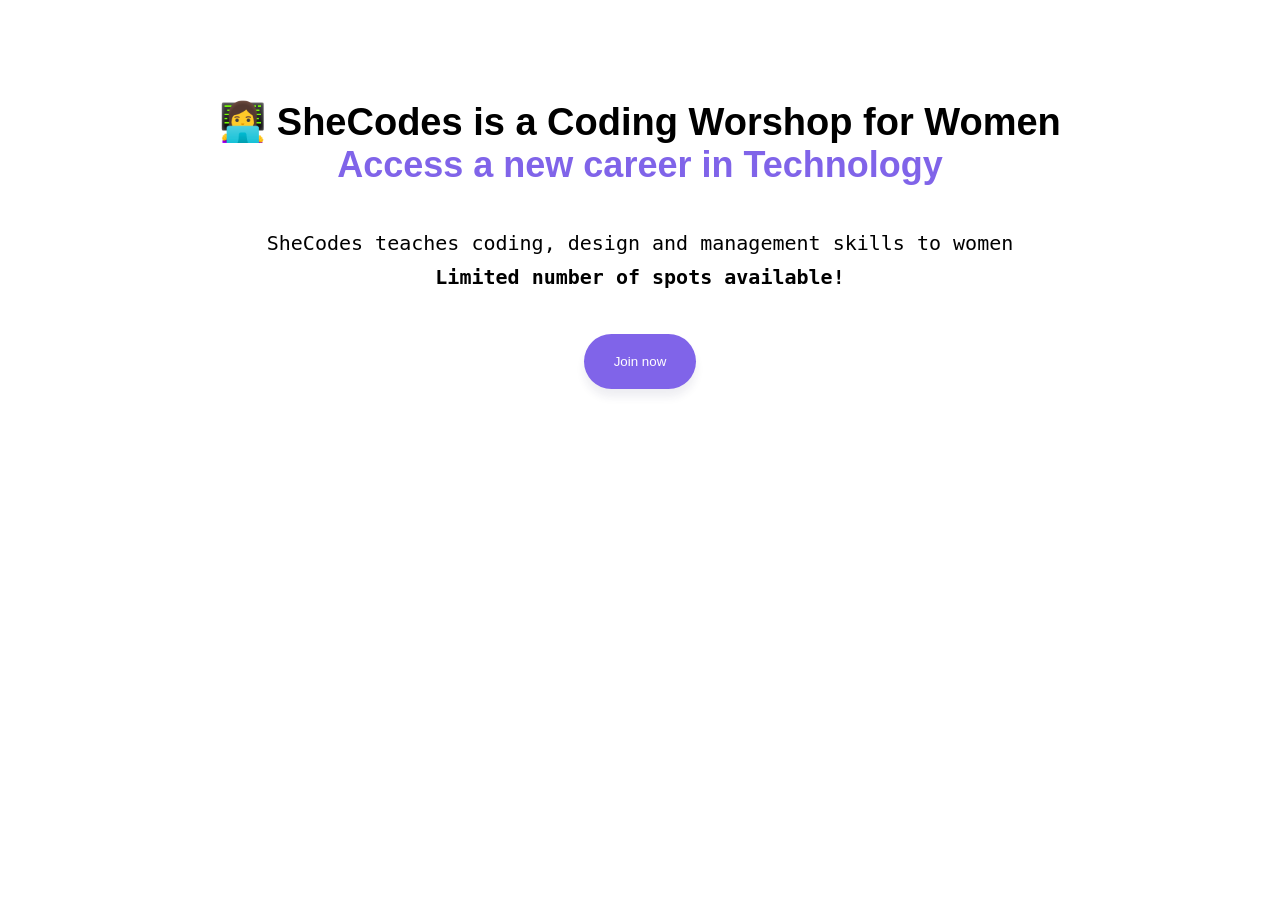
<file: index.html>
<!DOCTYPE html>
<html lang="en">

<head>
  <meta charset="UTF-8">
  <meta name="viewport" content="width=
    , initial-scale=1.0">
  <title>
    HTML Revision
  </title>
  <style>
    body {
      font-family: sans-serif;
      font-weight: bolder;
    }

    .container {
      display: block;
      margin: 100px auto;
      text-align: center;
    }

    h1 {
      font-size: 38px;
      font-weight: 900;
      margin: 0;
    }

    h2 {
      font-size: 36px;
      font-weight: 900;
      margin: 0;
      color: #8064e9;
      margin-bottom: 40px;
    }

    p {
      font-family: monospace;
      font-size: 20px;
      font-weight: normal;
      line-height: 1.7;
    }

    button {
      background-color: #8064e9;
      color: #fff;
      padding: 20px 30px;
      border-radius: 40px;
      border: none;
      cursor: pointer;
      transition: all 300ms ease-in-out;
      margin: 20px;
      box-shadow: rgba(37, 39, 89, 0.08) 0px 8px 8px 0;
    }

    button:hover {
      background-color: #634db3;
    }
  </style>
</head>

<body>
  <div class="container">
    <h1>
      👩‍💻 SheCodes is a Coding Worshop for Women
    </h1>
    <h2>
      Access a new career in Technology
    </h2>
    <p>
      SheCodes teaches coding, design and management skills to women
      <br />
      <strong>
        Limited number of spots available!
      </strong>
    </p>
    <button>
      Join now
    </button>

  </div>

  <script>
    // Challenge 1
    let weather = {};
    console.log(weather);

    // Challenge 2
    weather = {
      temp: 10,
      humidity: 5,
    };
    console.log(weather);

    //Challenge 3
    console.log(weather.humidity);
    console.log(weather.temp);

    // Challenge 4
    weather.windSpeed = 7;
    console.log(weather);

    // Challenge 5
    console.log([
      weather.windSpeed,
      weather.temp,
      weather.humidity
    ]);

    // Challenge 6
      let forecast = [
        { day: "Monday", temperature: 18 },
        { day: "Tuesday", temperature: 20 },
        { day: "Wednesday", temperature: 22 },
        { day: "Thursday", temperature: 19 },
        { day: "Friday", temperature: 21 },
      ];
      console.log(forecast);
  </script>
</body>

</html>
</file>
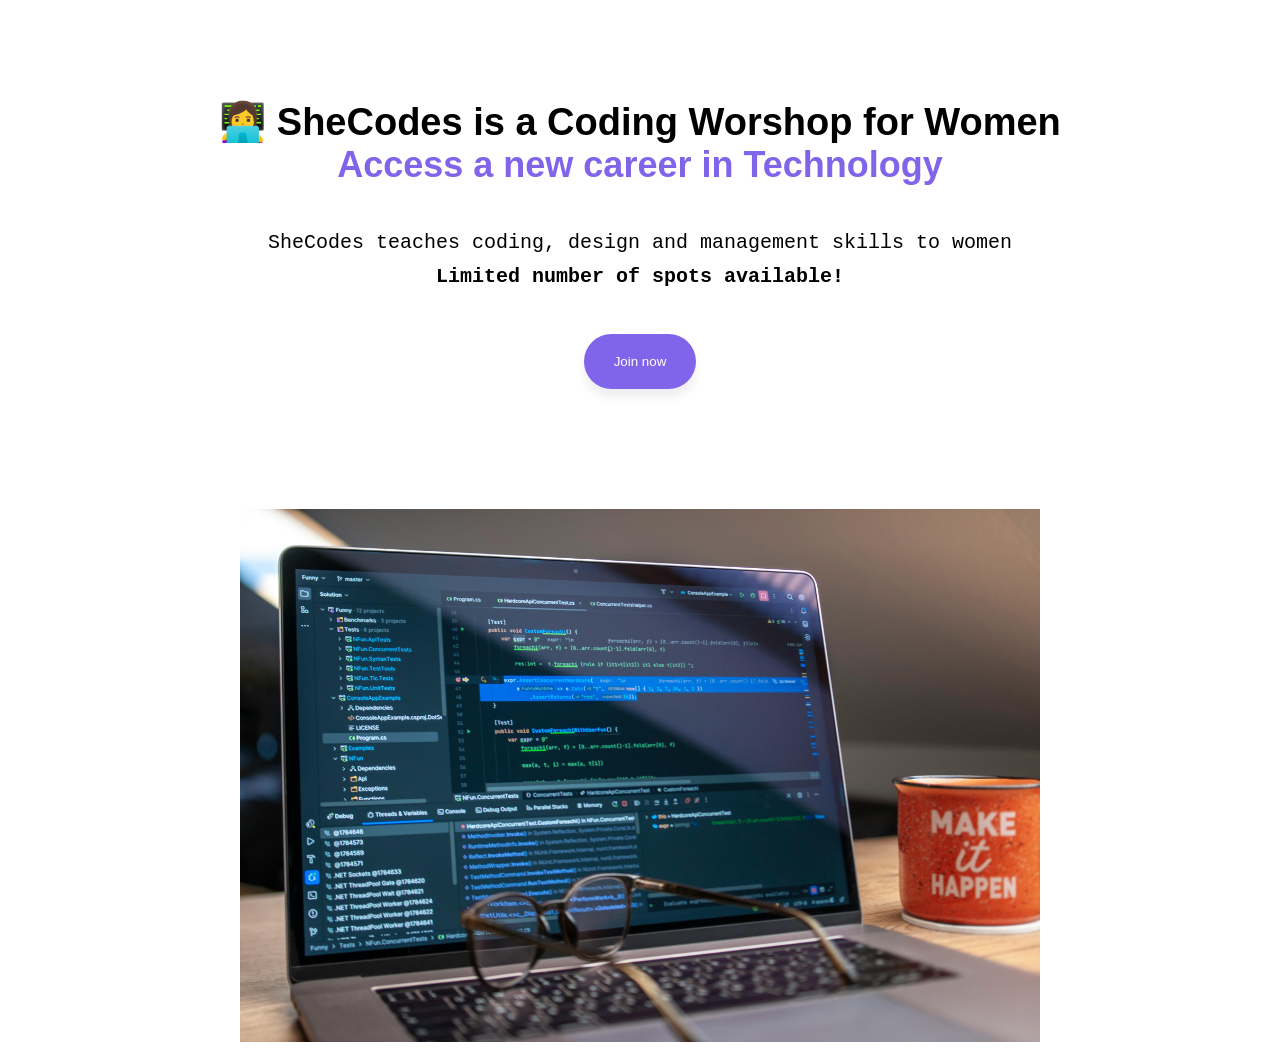
<file: Challenge/index.html>
<!DOCTYPE html>
<html lang="en">

<head>
    <meta charset="UTF-8">
    <meta name="viewport" content="width=
    , initial-scale=1.0">
    <title>
        HTML Revision
    </title>
    <link rel="stylesheet" href="src/style.css">
</head>

<body>
    <div class="container">
        <h1>
            👩‍💻 SheCodes is a Coding Worshop for Women
        </h1>
        <h2>
            Access a new career in Technology
        </h2>
        <p>
            SheCodes teaches coding, design and management skills to women
            <br />
            <strong>
                Limited number of spots available!
            </strong>
        </p>
        <button>
            Join now
        </button>

    </div>

    <img src="images/workspace.jpeg" alt="workspace">
    
</body>

</html>
</file>
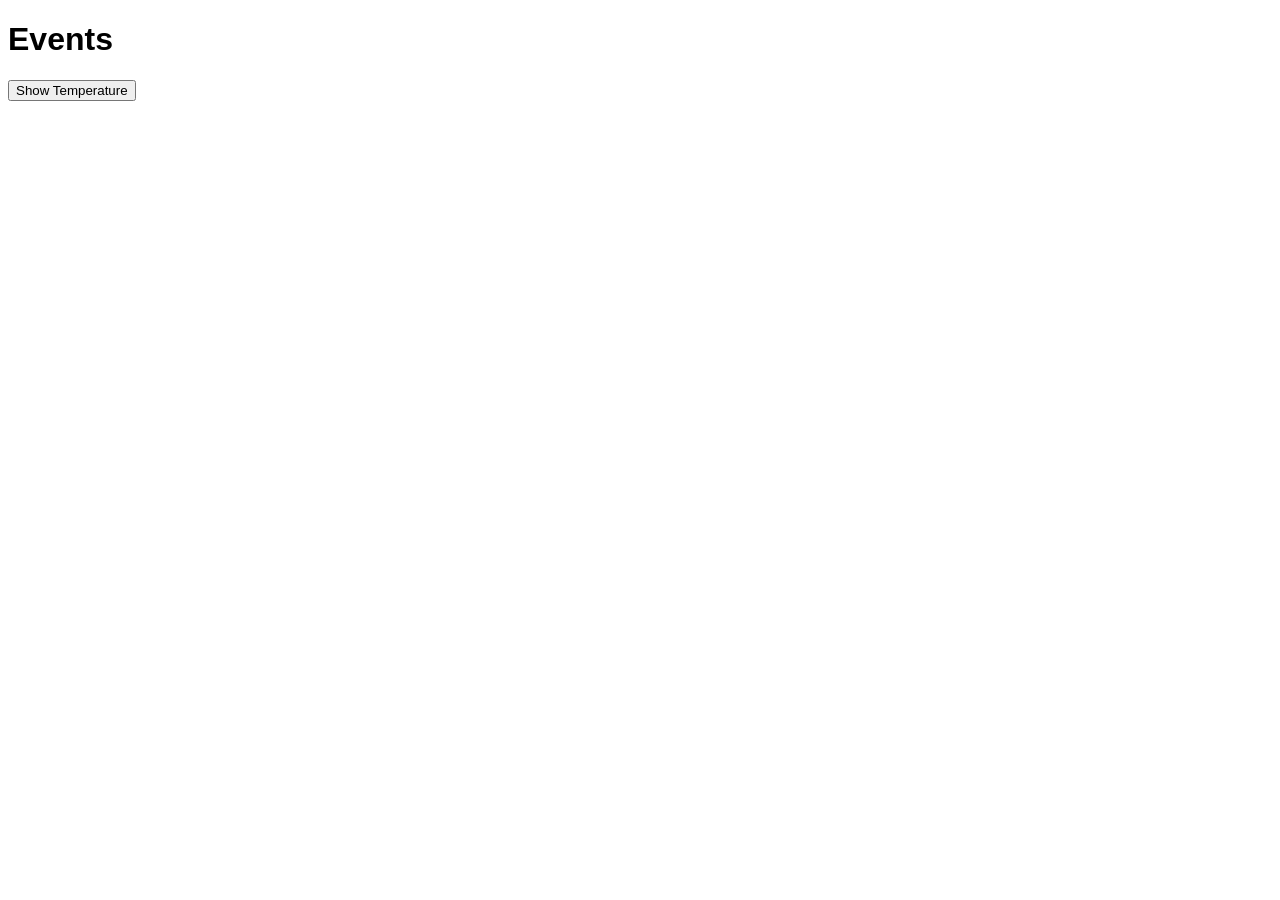
<file: PlusEvents/index.html>
<!DOCTYPE html>
<html lang="en">
<head>
  <meta charset="UTF-8">
  <meta name="viewport" content="width=device-width, initial-scale=1.0">
  <title>JS Events</title>
  <link rel="stylesheet" href="style.css">
</head>
<body>
  <h1>Events</h1>
  <button>Show Temperature</button>

  <script src="index.js"></script>
</body>
</html>
</file>
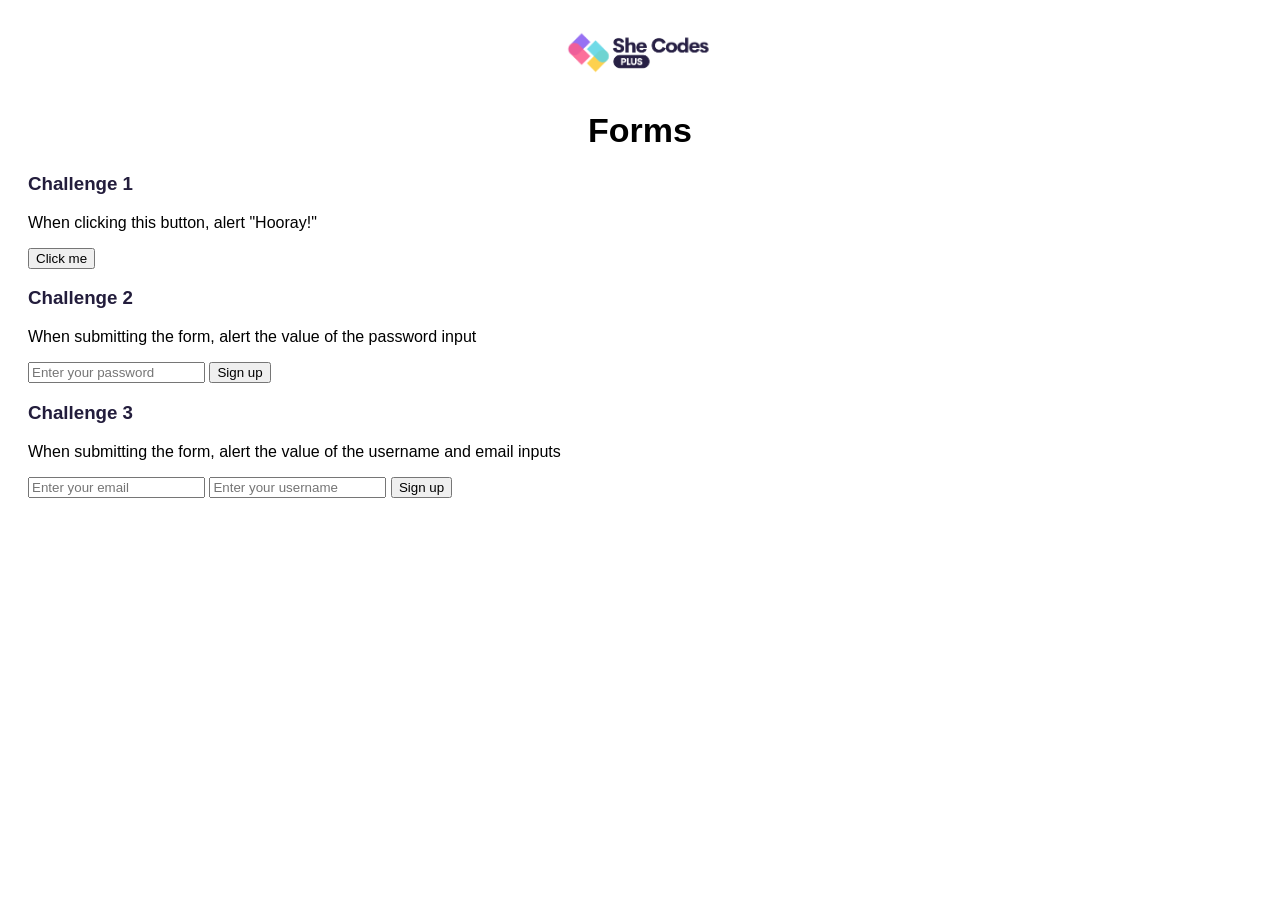
<file: PlusForms/index.html>
<!DOCTYPE html>
<html>

<head>
  <title>She Codes Plus Forms</title>
  <meta charset="UTF-8" />
  <link rel="stylesheet" href="style.css" />
</head>

<body>
  <img src="images/logo.png" alt="She Codes Plus Logo" class="logo" />
  <h1>Forms</h1>
  <h3>Challenge 1</h3>
  <p>When clicking this button, alert "Hooray!"</p>
  <button id="special-button">Click me</button>
  <h3>Challenge 2</h3>
  <p>
    When submitting the form, alert the value of the password input
  <form id="password-form">
    <input type="password" id="password-input" placeholder="Enter your password">
    <input type="submit" value="Sign up" id="submit-btn">
  </form>
  </p>
  <h3>Challenge 3</h3>
  <p>
    When submitting the form, alert the value of the username and email inputs
  <form id="signup-form">
    <input type="email" id="email-input" placeholder="Enter your email" required>
    <input type="username" id="username-input" placeholder="Enter your username" required>
    <input type="submit" value="Sign up" id="signup-submit-btn">
  </form>
  </p>

  <script src="index.js"></script>
</body>

</html>
</file>
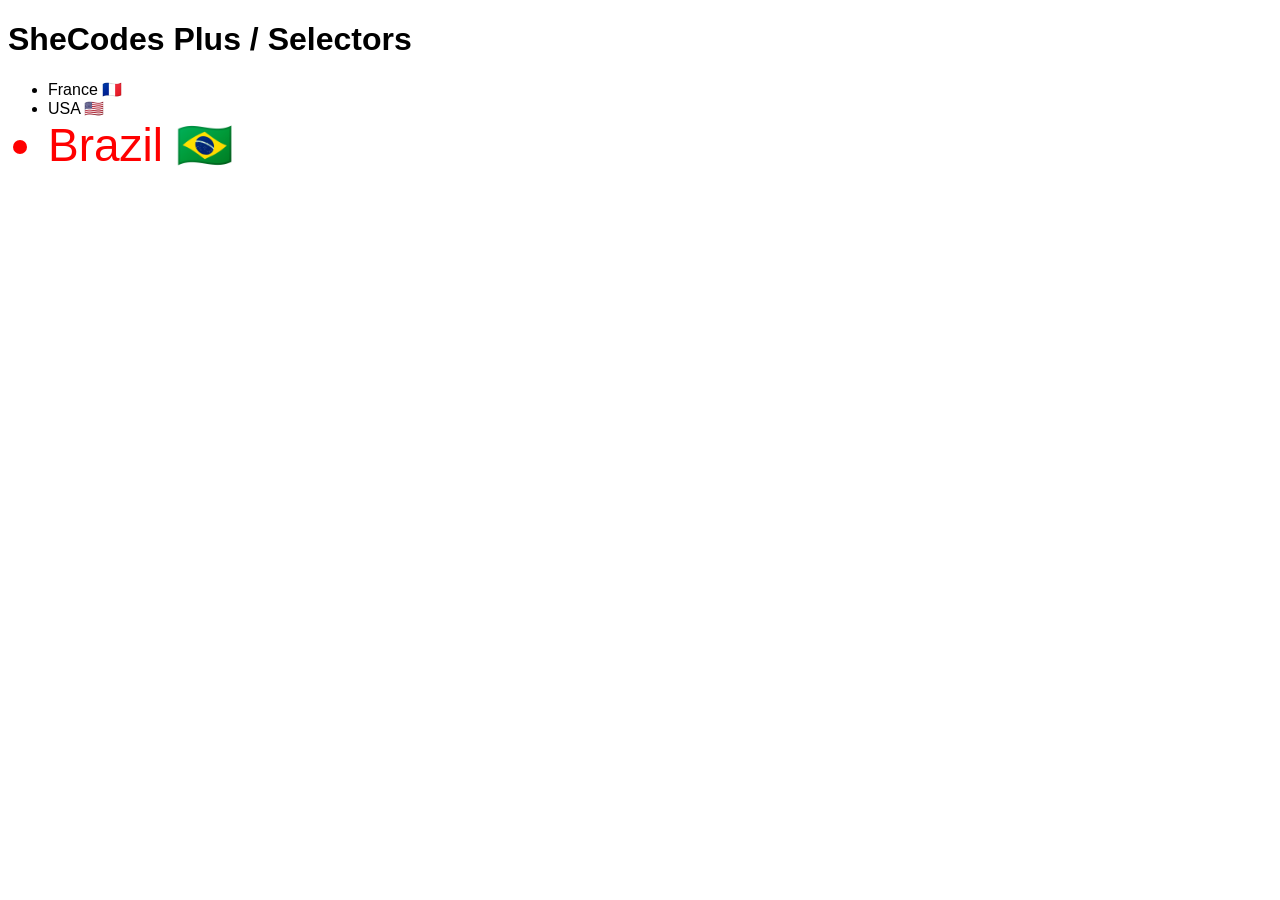
<file: PlusJsSelectors/index.html>
<!DOCTYPE html>
<html>

<head>
  <title>SheCodes Plus Functions</title>
  <meta charset="UTF-8" />
  <link rel="stylesheet" href="style.css">
</head>

<body>
  <h1>SheCodes Plus / Selectors</h1>
  <div id="app"></div>

  <ul>
    <li class="country">France 🇫🇷</li>
    <li class="country">USA 🇺🇸</li>
    <li class="country" id="special">Portugal 🇵🇹</li>
  </ul>

  <script src="index.js"></script>
</body>

</html>
</file>
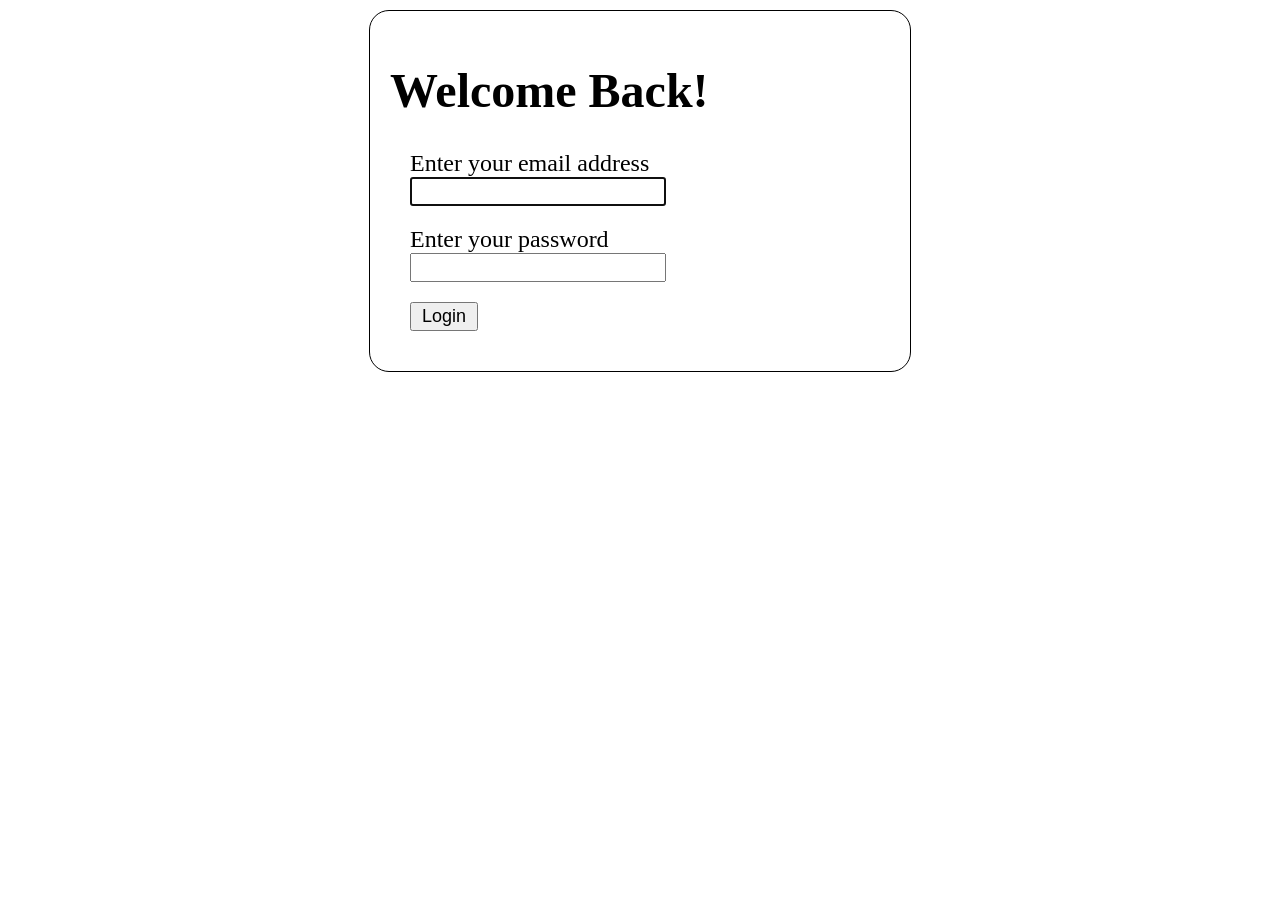
<file: HtmlForm.html>
<!DOCTYPE html>
<html lang="en">

<head>
    <meta charset="UTF-8">
    <meta name="viewport" content="width=device-width, initial-scale=1.0">
    <title>
        HTML FORM
    </title>

    <style>
        .container {
            display: block;
            margin: 10px auto;
            max-width: 500px;
            padding: 20px;
            border: 1px solid #000000;
            border-radius: 20px;
        }

        h1 {
            font-size: 48px;
        }

        .form-group {
            margin: 20px;
        }

        label {
            display: block;
            font-size: 24px;
        }

        input {
            display: block;
            padding: 2px 10px;
            font-size: 18px;
        }
    </style>
</head>

<body>
    <div class="container">
        <h1>
            Welcome Back!
        </h1>
        <form>
            <div class="form-group">
                <label for="email">Enter your email address</label>
                <input type="email" required  autofocus/>
            </div>
            <div class="form-group">
                <label for="password">Enter your password</label>
                <input type="password" required />
            </div>
            <div class="form-group">
                <input type="submit" value="Login" />
            </div>
        </form>
    </div>
</body>

</html>
</file>
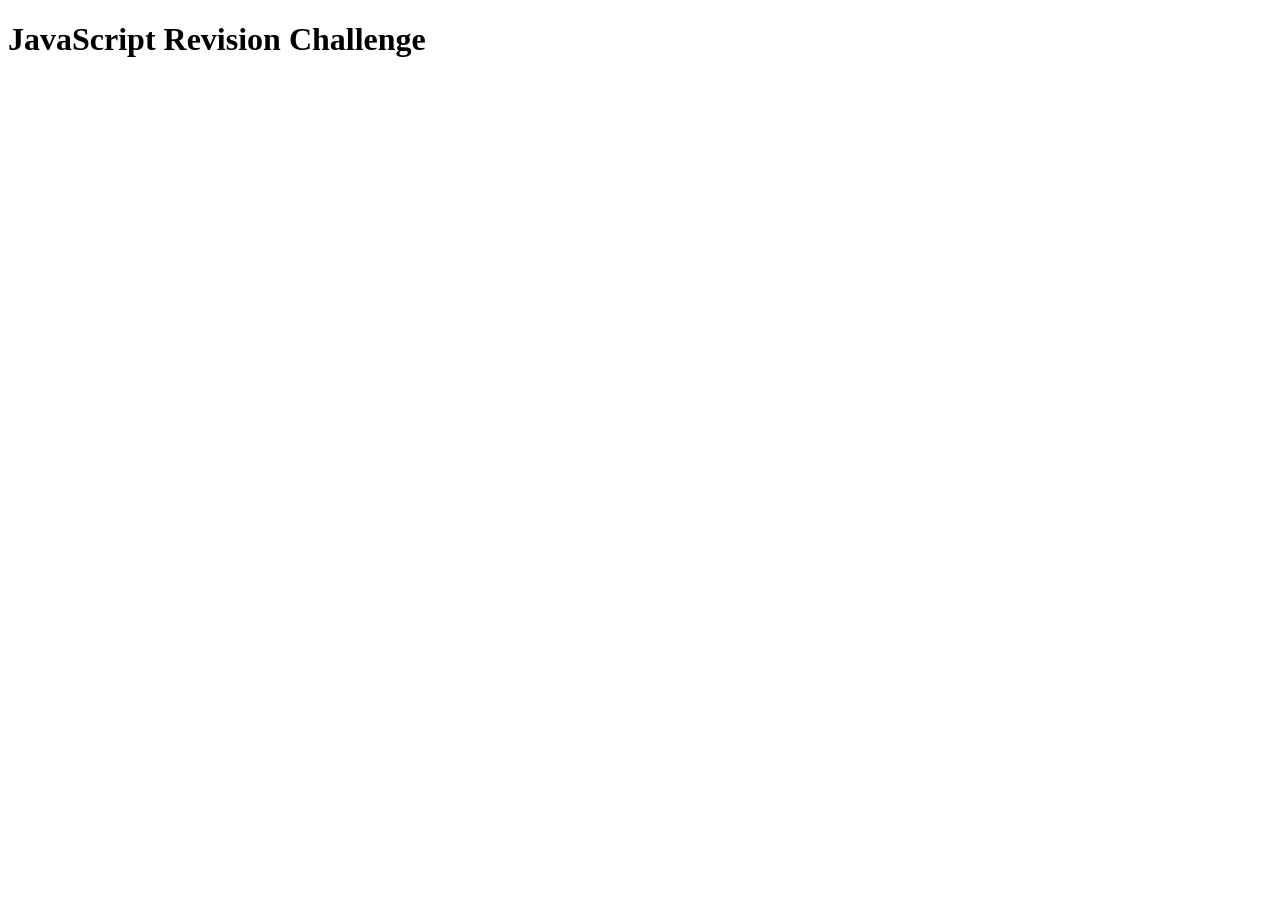
<file: JavaScriptRevision.html>
<!DOCTYPE html>
<html lang="en">

<head>
    <meta charset="UTF-8">
    <meta name="viewport" content="width=device-width, initial-scale=1.0">
    <title>JavaScript Revision Challenge</title>
</head>

<body>
    <h1>JavaScript Revision Challenge</h1>

    <script>
        let name = prompt("What is your first name?");
        if (name.length > 0) {
            alert(`Welcome, ${name}!`);
        } else {
            alert("Too bad for you!");
        }
    </script>
</body>

</html>
</file>
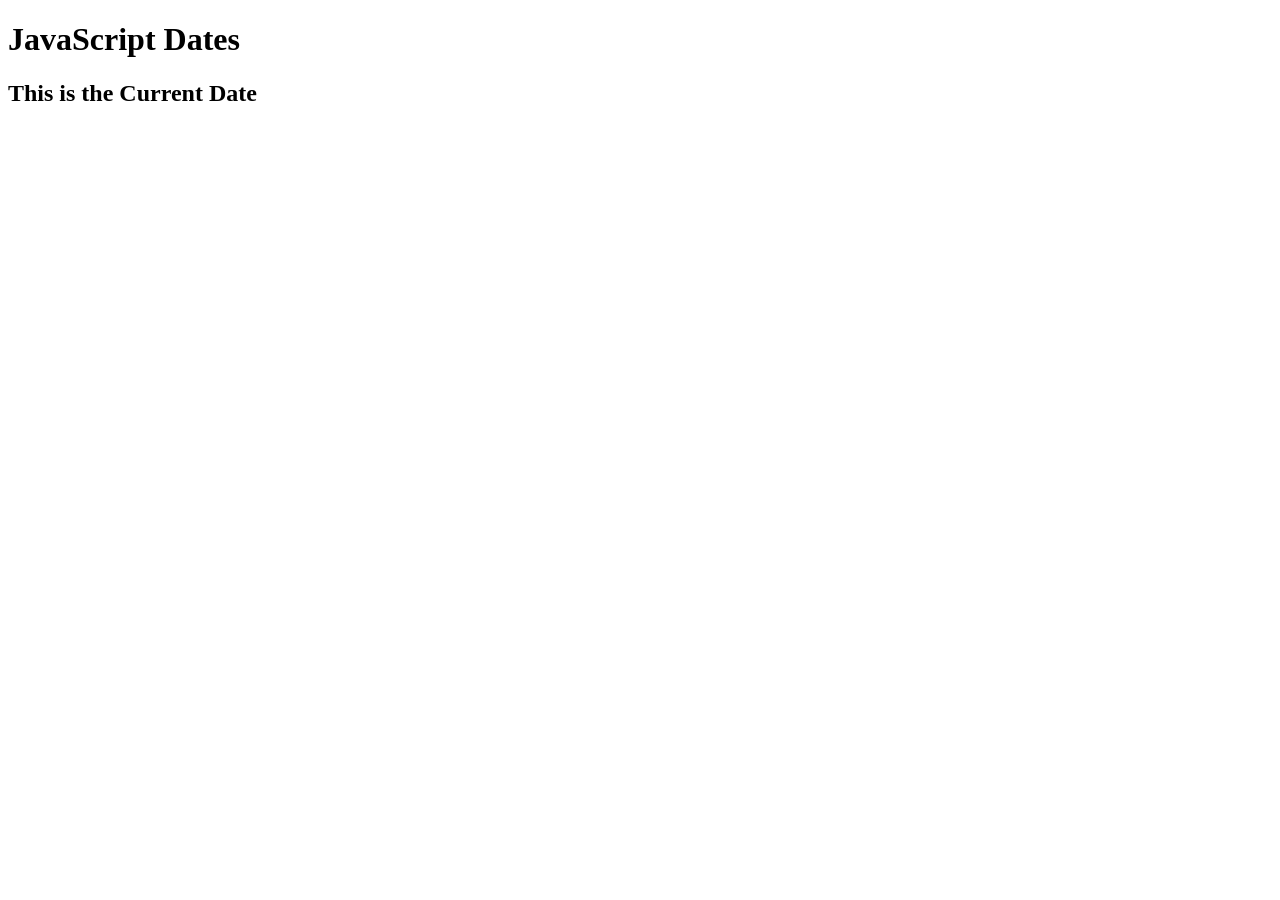
<file: PlusJsDates.html>
<!DOCTYPE html>
<html lang="en">

<head>
  <meta charset="UTF-8">
  <meta name="viewport" content="width=device-width, initial-scale=1.0">
  <title>JS Dates</title>
</head>

<body>
  <h1>JavaScript Dates</h1>

  <h2>
    This is the Current Date
  </h2>


  <script>
    // let now = new Date();
    // let h2 = document.querySelector("h2");
    // let days = ["Sun", "Mon", "Tue", "Wed", "Thu", "Fri", "Sat"];
    // let day = days[now.getDay()];
    // let months = ["Jan", "Feb", "Mar", "Apr", "May", "Jun", "Jul", "Aug", "Sep", "Oct", "Nov", "Dec"];
    // let month = months[now.getMonth()];
    // let date = now.getDate();
    // let year = now.getFullYear();
    // let hour = now.getHours();
    // let minute = now.getMinutes();
    // let second = now.getSeconds();

    // h2.innerHTML = `${day} ${month} ${date}, ${year}, ${hour}:${minute}:${second}`;

    let currentDate = new Date();
    console.log(currentDate);

    let Milliseconds = currentDate.getMilliseconds();
    console.log(Milliseconds);

    let day = currentDate.getDay();
    console.log(day);

    let year = currentDate.getFullYear();
    console.log(year);

    let month = currentDate.getMonth();
    console.log(month);

    let date = currentDate.getDate();

    
    let days = ["Sunday", "Monday", "Tuesday", "Wednesday", "Thursday", "Friday", "Saturday"];
    
    let months = ["January", "February", "March", "April", "May", "June", "July", "August", "September", "October", "November", "December"];

    console.log(`Today is ${days[day]}, ${months[month]} ${date}, ${year}`);


    function formatDate(date) {
        let days = ["Sunday", "Monday", "Tuesday", "Wednesday", "Thursday", "Friday", "Saturday"];
        let months = ["January", "February", "March", "April", "May", "June", "July", "August", "September", "October", "November", "December"];

        let day = days[date.getDay()];
        let month = months[date.getMonth()];
        let dateNum = date.getDate();
        let year = date.getFullYear();

        return day + ", " + month + " " + dateNum + ", " + year;
      }

      console.log(formatDate(new Date()));

  </script>
</body>

</html>
</file>
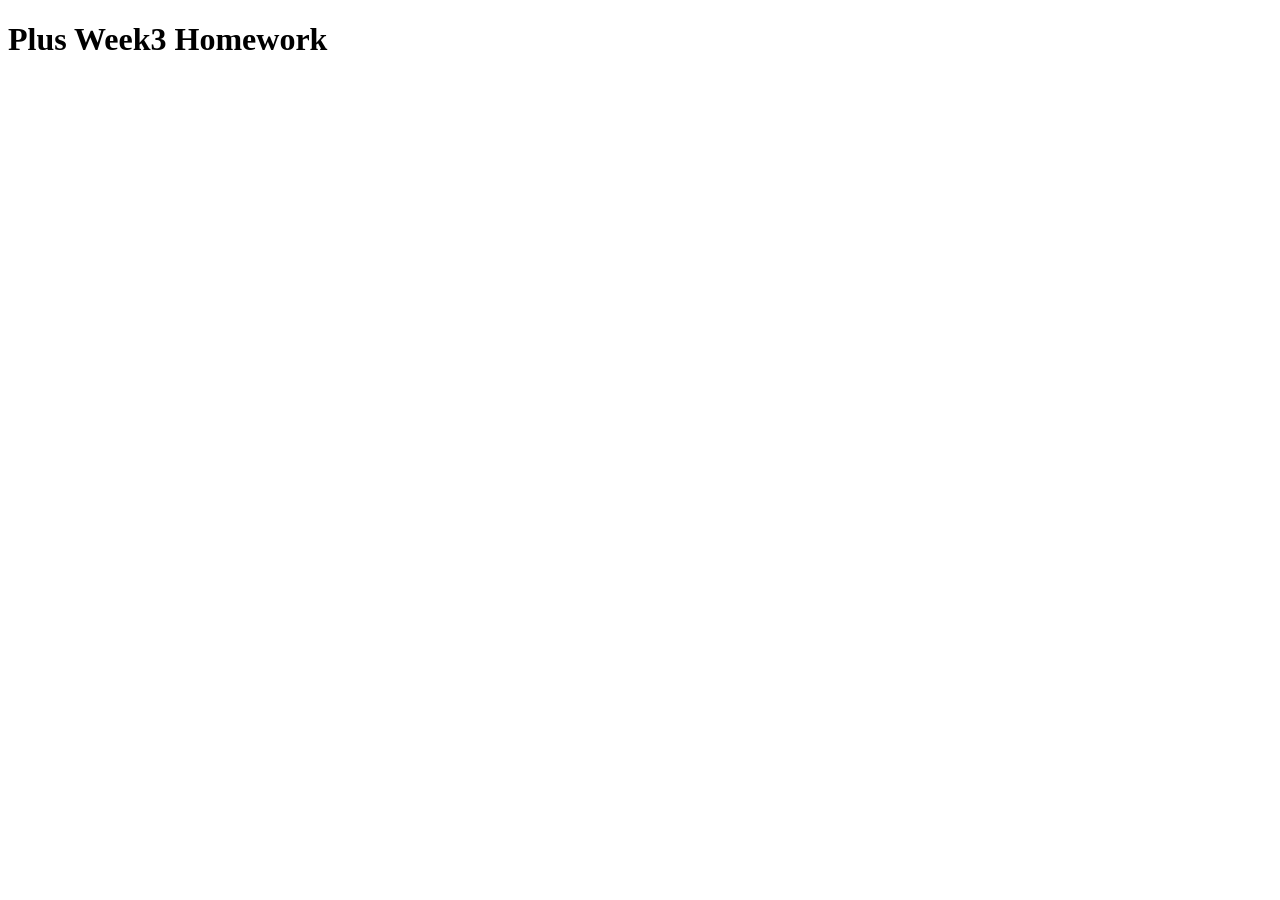
<file: Plusweek3homework.html>
<!DOCTYPE html>
<html lang="en">

<head>
	<meta charset="UTF-8">
	<meta name="viewport" content="width=device-width, initial-scale=1.0">
	<title>Plus Week3 Homework</title>
</head>

<body>
	<h1>Plus Week3 Homework</h1>

	<script>
		let weather = {
			paris: {
				temp: 19.7,
				humidity: 80
			},
			tokyo: {
				temp: 17.3,
				humidity: 50
			},
			lisbon: {
				temp: 30.2,
				humidity: 20
			},
			"san francisco": {
				temp: 20.9,
				humidity: 100
			},
			oslo: {
				temp: -5,
				humidity: 20
			}
		};

		// Include the JavaScript file provided in your project, when loading your project, ask the user "Enter a city" (example: Paris), alert "It is currently 19°C (66°F) in Paris with a humidity of 80%"

		// If the city doesn't exist in the object (i.e: Sydney), alert "Sorry, we don't know the weather for this city, try going to https://www.google.com/search?q=weather+sydney". Since this is an alert, the link shouldn't be clickable.

		// Add this behavior to your project and submit the CodeSandbox URL

		// Note: Please round the values in the Alert to the nearest whole number (no decimal points, e.g. 5.45 should be rounded to 5).

		// write your code here
		let city = prompt("Enter a City:");
		city = city.trim().toLowerCase()

		if (city === weather[city]) {
			let temp = Math.round(weather[city].temp);
			let humidity = Math.round(weather[city].humidity);

			alert(`It is currently ${temp}°C in ${city} with a humidity of ${humidity}%`);
		} else {
			alert(`Sorry, we don't know the weather for this city, try going to https://www.google.com/search?q=weather+${city}`);
		}
	</script>
</body>

</html>
</file>
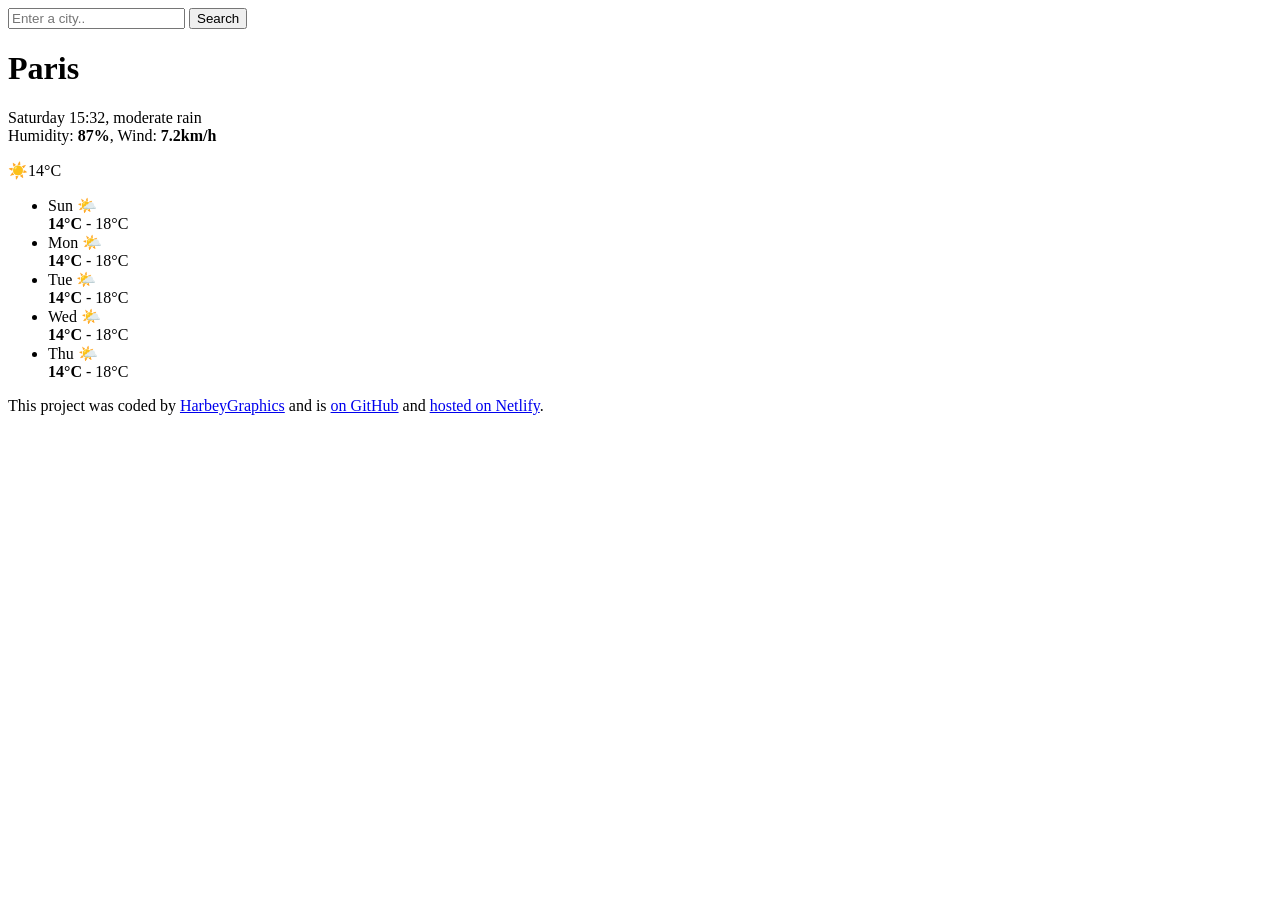
<file: Project/weathersite.html>
<!DOCTYPE html>
<html lang="en">

<head>
    <meta charset="UTF-8">
    <meta name="viewport" content="width=device-width, initial-scale=1.0">
    <title>
        Weather Site
    </title>
</head>

<body>
    <form>
        <input type="text" placeholder="Enter a city..">
        <input type="submit" value="Search">
    </form>
    <div>
        <h1>
            Paris
        </h1>
        <p>
            Saturday 15:32, moderate rain
            <br />
            Humidity: <strong>87%</strong>, Wind: <strong>7.2km/h</strong>
        </p>

    </div>

    <div>
        <p>
            ☀️14°C
        </p>
    </div>


    <div>
        <ul>
            <li>Sun 🌤️
                <br />
                <strong>14°C</strong> - 18°C
            </li>
            <li>Mon 🌤️
                <br />
                <strong>14°C</strong> - 18°C
            </li>
            <li>Tue 🌤️
                <br />
                <strong>14°C</strong> - 18°C
            </li>
            <li>Wed 🌤️
                <br />
                <strong>14°C</strong> - 18°C
            </li>
            <li>Thu 🌤️
                <br />
                <strong>14°C</strong> - 18°C
            </li>
        </ul>
    </div>

    <footer>
        <p>
            This project was coded by <a href="#" target="_blank">HarbeyGraphics</a> and is <a href="#"
                target="_blank">on GitHub</a> and <a href="#" target="_blank">hosted on Netlify</a>.
        </p>
    </footer>
</body>

</html>
</file>
<file: Challenge/src/style.css>
body {
    font-family: sans-serif;
    font-weight: bolder;
}

.container {
    display: block;
    margin: 100px auto;
    text-align: center;
}

h1 {
    font-size: 38px;
    font-weight: 900;
    margin: 0;
}

h2 {
    font-size: 36px;
    font-weight: 900;
    margin: 0;
    color: #8064e9;
    margin-bottom: 40px;
}

p {
    font-family: monospace;
    font-size: 20px;
    font-weight: normal;
    line-height: 1.7;
}

button {
    background-color: #8064e9;
    color: #fff;
    padding: 20px 30px;
    border-radius: 40px;
    border: none;
    cursor: pointer;
    transition: all 300ms ease-in-out;
    margin: 20px;
    box-shadow: rgba(37, 39, 89, 0.08) 0px 8px 8px 0;
}

button:hover {
    background-color: #634db3;
}

img {
    width: 800px;
    display: block;
    margin: 0 auto;
}
</file>
<file: PlusEvents/style.css>
body {
  font-family: sans-serif;
}
</file>
<file: PlusForms/style.css>
body {
  font-family: sans-serif;
  padding: 0 20px;
}

h1 {
  text-align: center;
  font-weight: 900;
  margin: 0;
  font-size: 34px;
  line-height: 48px;
}

h1 h2,
h3 {
  color: #231d3c;
}

.logo {
  display: block;
  margin: 30px auto;
  width: 150px;
}

.img-positioning {
  display: block;
  margin: 30px auto;
  width: 75%;
}

.cities {
  position: fixed;
  top: 0;
  right: 0;
  background: #fff;
  padding: 20px;
}
</file>
<file: PlusJsSelectors/style.css>
body {
  font-family: sans-serif;
}

.special {
  color: red;
  font-size: 46px;
}
</file>
